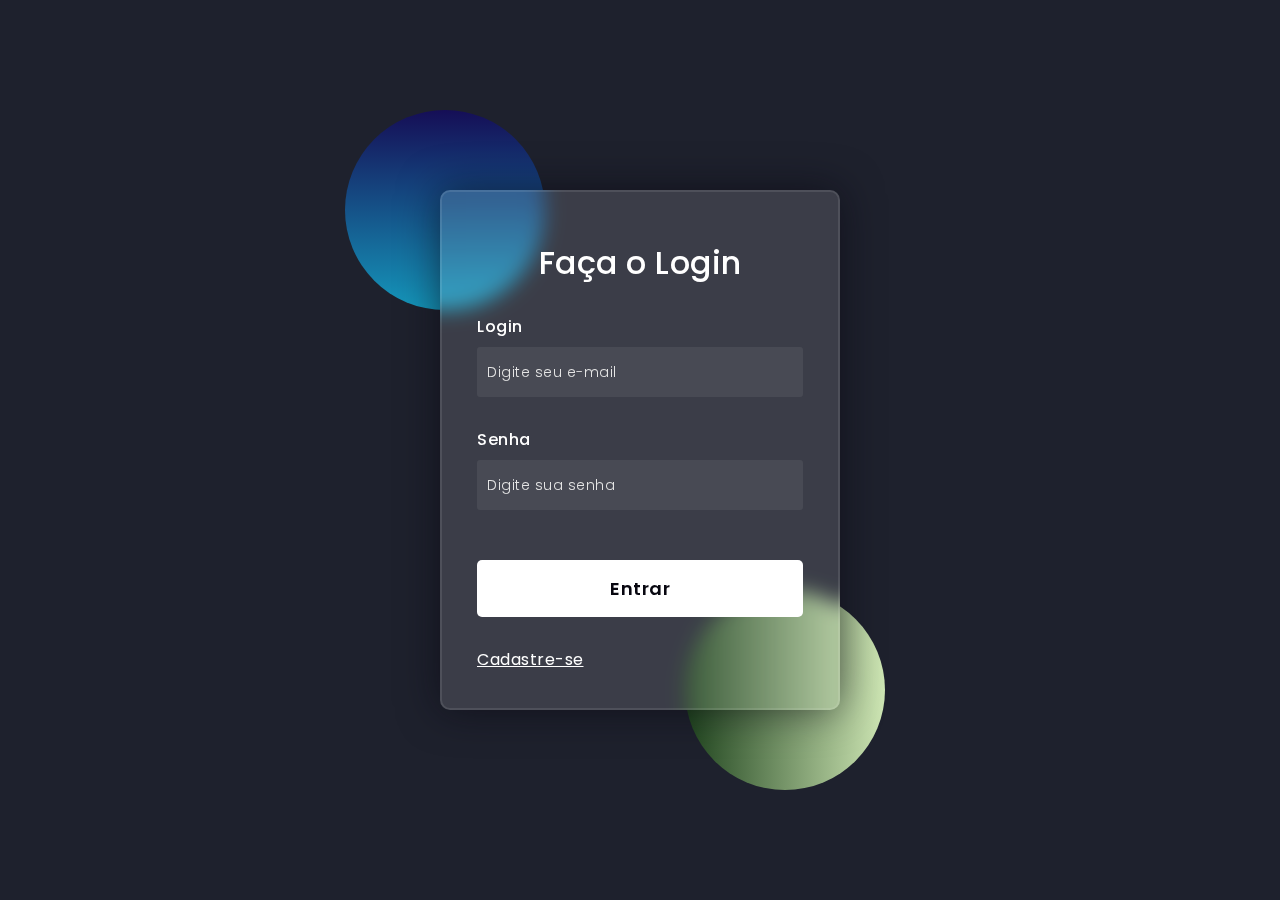
<file: index.html>
<!DOCTYPE html>
<html lang="pt" dir="ltr">

<head>
  <meta charset="utf-8">
  <title>Tela de Login</title>

  <link href="https://fonts.googleapis.com/css2?family=Poppins:wght@300;500;600&display=swap" rel="stylesheet"> <!-- Importando a fonte do google fonts -->
  <link rel="stylesheet" href="styles.css"> <!-- Conectando com a folha de estilos -->

</head>

<body>

  <div class="background">
    <div class="forma_index"></div>
    <div class="forma_index"></div>
  </div>

  <form> <!-- Começo do formulário -->
    <h3>Faça o Login</h3>

    <label for="login">Login</label>
    <input type="text" placeholder="Digite seu e-mail" id="login">

    <label for="senha">Senha</label>
    <input type="password" placeholder="Digite sua senha" id="senha">

    <button>Entrar</button>

    <div class="cadastro">
      <a class="linkPagina" href="cadastro.html">Cadastre-se</a>
    </div>

  </form> <!-- Final do formulário -->

</body>

</html>
</file>
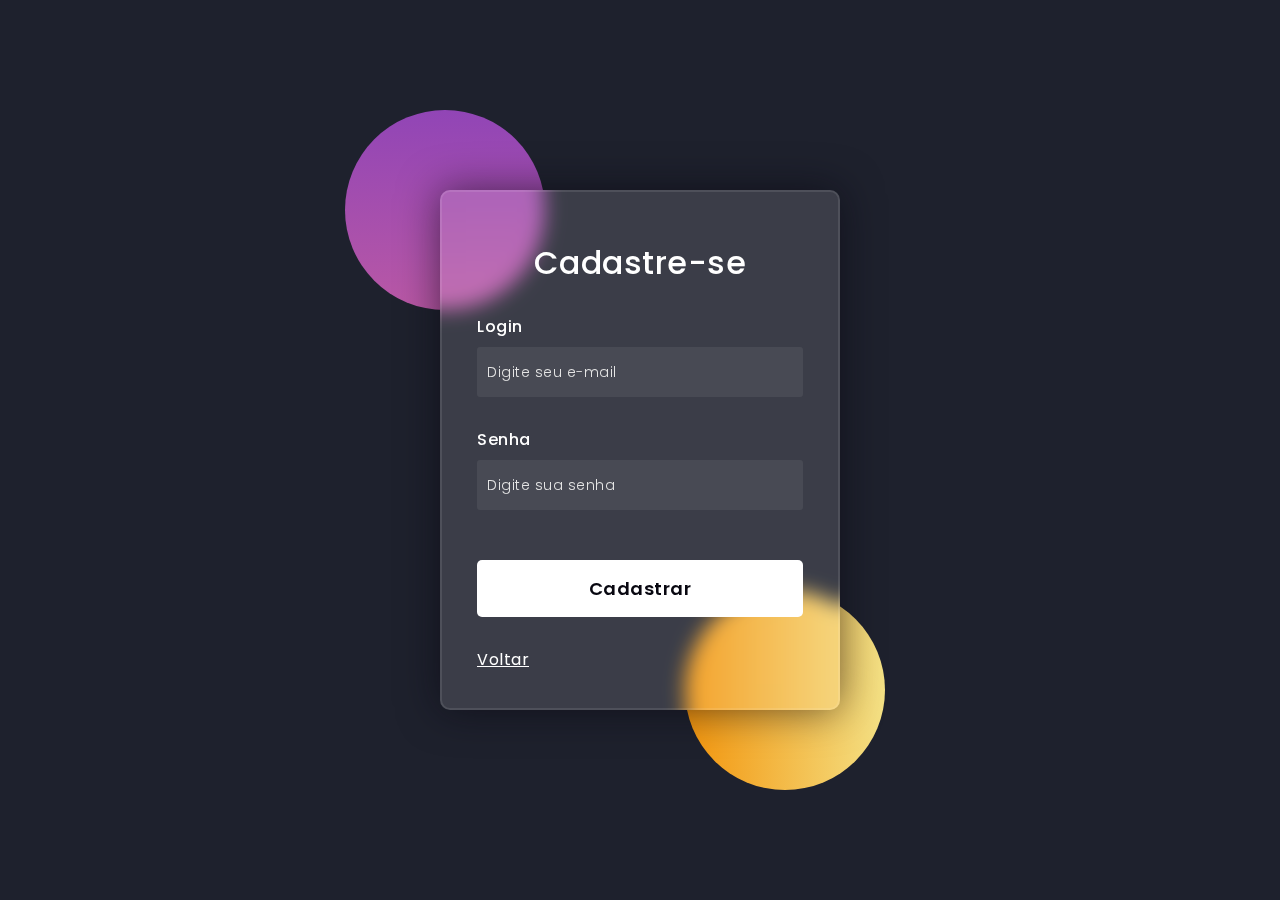
<file: cadastro.html>
<!DOCTYPE html>
<html lang="pt" dir="ltr">

<head>
  <meta charset="utf-8">
  <title>Tela de Cadastro</title>

  <link href="https://fonts.googleapis.com/css2?family=Poppins:wght@300;500;600&display=swap" rel="stylesheet"> <!-- Importando a fonte do google fonts -->
  <link rel="stylesheet" href="styles.css"> <!-- Conectando com a folha de estilos -->

</head>

<body>

  <div class="background">
    <div class="forma_cad"></div>
    <div class="forma_cad"></div>
  </div>

  <form> <!-- Começo do formulário -->
    <h3>Cadastre-se</h3>

    <label for="login">Login</label>
    <input type="text" placeholder="Digite seu e-mail" id="login">

    <label for="senha">Senha</label>
    <input type="password" placeholder="Digite sua senha" id="senha">

    <button>Cadastrar</button>

    <div class="voltar">
      <a class="vol" href="index.html">Voltar</a>
    </div>

  </form> <!-- Final do formulário -->

</body>

</html>
</file>
<file: styles.css>
*, /* seletor universal */
*:before, /* Antes do conteúdo selecionado */
*:after { /* Depois do conteúdo selecionado */
  padding: 0;
  margin: 0;
  box-sizing: border-box; /* Aplica dimensionamento de caixa de borda a todos os elementos */
}

body {
  background-color: #1E212D; /* Cor de fundo */
}

.background {
  width: 430px;
  height: 520px;
  position: absolute;
  transform: translate(-50%, -50%);
  left: 50%;
  top: 50%;
}

.background .forma_index {
  height: 200px;
  width: 200px;
  position: absolute;
  border-radius: 50%;
}

.forma_index:first-child {
  background: linear-gradient(#150E56,
      #1597BB);
  left: -80px;
  top: -80px;
}

.forma_index:last-child {
  background: linear-gradient(to right,
      #1F441E,
      #CEE6B4);
  right: -30px;
  bottom: -80px;
}

.background .forma_cad {
  height: 200px;
  width: 200px;
  position: absolute;
  border-radius: 50%;
}

.forma_cad:first-child {
  background: linear-gradient(#9145B6,
      #B958A5);
  left: -80px;
  top: -80px;
}

.forma_cad:last-child {
  background: linear-gradient(to right,
      #F3950D,
      #F4E185);
  right: -30px;
  bottom: -80px;
}

form {
  height: 520px; /** Altura **/
  width: 400px; /** Largura **/
  background-color: rgba(255, 255, 255, 0.13); /* Fundo branco com opacidade */
  position: absolute;
  transform: translate(-50%, -50%);
  top: 50%;
  left: 50%;
  border-radius: 10px;
  backdrop-filter: blur(10px);
  border: 2px solid rgba(255, 255, 255, 0.1); /* Borda do formulário com 2px e fundo branco com opacidade */
  box-shadow: 0 0 40px rgba(8, 7, 16, 0.6);  /* deslocamento-x = 0 | deslocamento-y = 0 | borrão-do-raio = 40px| cor da sombra com opacidade*/
  padding: 50px 35px; /* Padding do formulário */
}

form * { /* Todo o formulário */
  font-family: 'Poppins', sans-serif;
  color: #ffffff;
  letter-spacing: 0.5px;
  outline: none;
  border: none;
}

form h3 { /* H3 do formulário */
  font-size: 32px;
  font-weight: 500;
  line-height: 42px;
  text-align: center;
}

label {
  display: block;
  margin-top: 30px;
  font-size: 16px;
  font-weight: 500;
}

input {
  display: block;
  height: 50px;
  width: 100%;
  background-color: rgba(255, 255, 255, 0.07);
  border-radius: 3px;
  padding: 0 10px;
  margin-top: 8px;
  font-size: 14px;
  font-weight: 300;
}

::placeholder {
  color: #e5e5e5;
}

button {
  margin-top: 50px;
  width: 100%;
  background-color: #ffffff;
  color: #080710;
  padding: 15px 0;
  font-size: 18px;
  font-weight: 600;
  border-radius: 5px;
  cursor: pointer;
}

.linkPagina {
  margin-top: 30px;
  display: flex;
}

.voltar {
  margin-top: 30px;
  display: flex;
}
</file>
